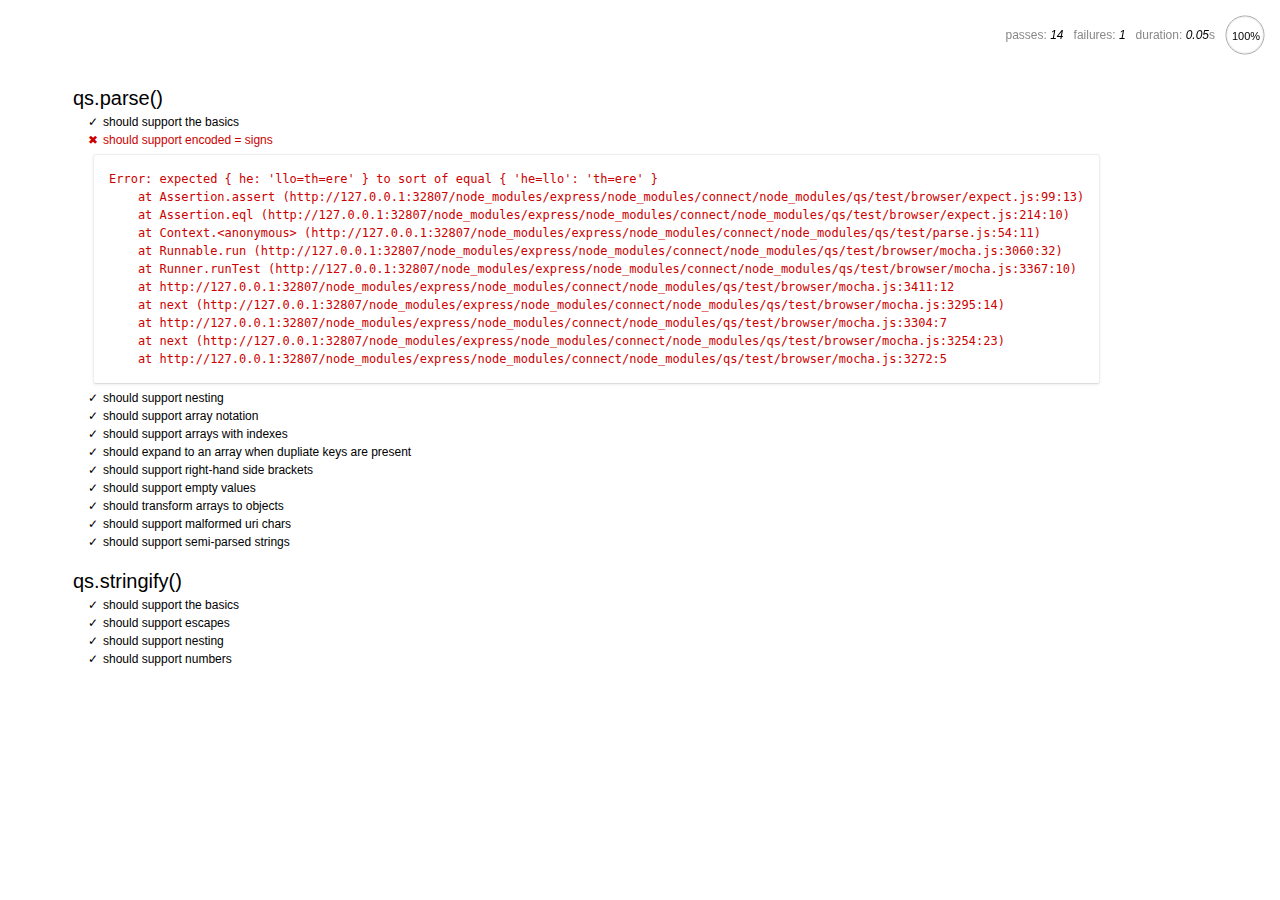
<file: node_modules/express/node_modules/connect/node_modules/qs/test/browser/index.html>
<html>
  <head>
    <title>Mocha</title>
    <meta http-equiv="Content-Type" content="text/html; charset=UTF-8">
    <link rel="stylesheet" href="mocha.css" />
    <script src="jquery.js" type="text/javascript"></script>
    <script src="expect.js"></script>
    <script src="mocha.js"></script>
    <script>mocha.setup('bdd')</script>
    <script src="qs.js"></script>
    <script src="../parse.js"></script>
    <script src="../stringify.js"></script>
    <script>onload = mocha.run;</script>
  </head>
  <body>
    <div id="mocha"></div>
  </body>
</html>
</file>
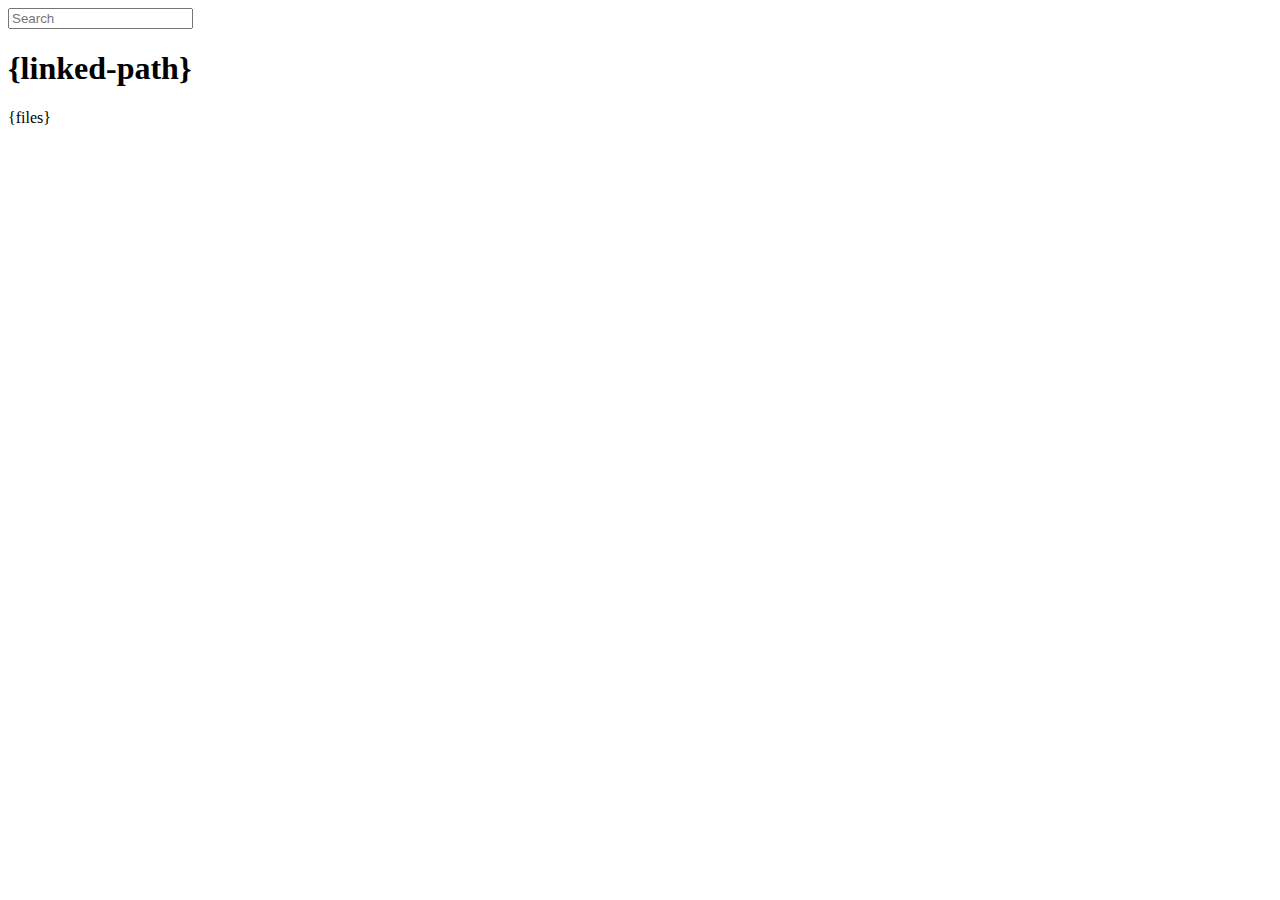
<file: node_modules/express/node_modules/connect/lib/public/directory.html>
<!DOCTYPE html>
<html>
  <head>
    <meta charset='utf-8'> 
    <title>listing directory {directory}</title>
    <style>{style}</style>
    <script>
      function $(id){
        var el = 'string' == typeof id
          ? document.getElementById(id)
          : id;

        el.on = function(event, fn){
          if ('content loaded' == event) {
            event = window.attachEvent ? "load" : "DOMContentLoaded";
          }
          el.addEventListener
            ? el.addEventListener(event, fn, false)
            : el.attachEvent("on" + event, fn);
        };

        el.all = function(selector){
          return $(el.querySelectorAll(selector));
        };

        el.each = function(fn){
          for (var i = 0, len = el.length; i < len; ++i) {
            fn($(el[i]), i);
          }
        };

        el.getClasses = function(){
          return this.getAttribute('class').split(/\s+/);
        };

        el.addClass = function(name){
          var classes = this.getAttribute('class');
          el.setAttribute('class', classes
            ? classes + ' ' + name
            : name);
        };

        el.removeClass = function(name){
          var classes = this.getClasses().filter(function(curr){
            return curr != name;
          });
          this.setAttribute('class', classes);
        };

        return el;
      }

      function search() {
        var str = $('search').value
          , links = $('files').all('a');

        links.each(function(link){
          var text = link.textContent;

          if ('..' == text) return;
          if (str.length && ~text.indexOf(str)) {
            link.addClass('highlight');
          } else {
            link.removeClass('highlight');
          }
        });
      }

      $(window).on('content loaded', function(){
        $('search').on('keyup', search);
      });
    </script>
  </head>
  <body class="directory">
    <input id="search" type="text" placeholder="Search" autocomplete="off" />
    <div id="wrapper">
      <h1>{linked-path}</h1>
      {files}
    </div>
  </body>
</html>
</file>
<file: node_modules/express/node_modules/connect/node_modules/qs/test/browser/mocha.css>
body {
  font: 20px/1.5 "Helvetica Neue", Helvetica, Arial, sans-serif;
  padding: 60px 50px;
}

#mocha h1, h2 {
  margin: 0;
}

#mocha h1 {
  margin-top: 15px;
  font-size: 1em;
  font-weight: 200;
}

#mocha .suite .suite h1 {
  margin-top: 0;
  font-size: .8em;
}

#mocha h2 {
  font-size: 12px;
  font-weight: normal;
  cursor: pointer;
}

#mocha .suite {
  margin-left: 15px;
}

#mocha .test {
  margin-left: 15px;
}

#mocha .test:hover h2::after {
  position: relative;
  top: 0;
  right: -10px;
  content: '(view source)';
  font-size: 12px;
  font-family: arial;
  color: #888;
}

#mocha .test.pending:hover h2::after {
  content: '(pending)';
  font-family: arial;
}

#mocha .test.pass.medium .duration {
  background: #C09853;
}

#mocha .test.pass.slow .duration {
  background: #B94A48;
}

#mocha .test.pass::before {
  content: '✓';
  font-size: 12px;
  display: block;
  float: left;
  margin-right: 5px;
}

#mocha .test.pass .duration {
  font-size: 9px;
  margin-left: 5px;
  padding: 2px 5px;
  color: white;
  -webkit-box-shadow: inset 0 1px 1px rgba(0,0,0,.2);
  -moz-box-shadow: inset 0 1px 1px rgba(0,0,0,.2);
  box-shadow: inset 0 1px 1px rgba(0,0,0,.2);
  -webkit-border-radius: 5px;
  -moz-border-radius: 5px;
  -ms-border-radius: 5px;
  -o-border-radius: 5px;
  border-radius: 5px;
}

#mocha .test.pass.fast .duration {
  display: none;
}

#mocha .test.pending {
  color: #0b97c4;
}

#mocha .test.pending::before {
  content: '◦';
  color: #0b97c4;
}

#mocha .test.fail {
  color: #c00;
}

#mocha .test.fail pre {
  color: black;
}

#mocha .test.fail::before {
  content: '✖';
  font-size: 12px;
  display: block;
  float: left;
  margin-right: 5px;
  color: #c00;
}

#mocha .test pre.error {
  color: #c00;
}

#mocha .test pre {
  display: inline-block;
  font: 12px/1.5 monaco, monospace;
  margin: 5px;
  padding: 15px;
  border: 1px solid #eee;
  border-bottom-color: #ddd;
  -webkit-border-radius: 3px;
  -webkit-box-shadow: 0 1px 3px #eee;
}

#error {
  color: #c00;
  font-size: 1.5  em;
  font-weight: 100;
  letter-spacing: 1px;
}

#stats {
  position: fixed;
  top: 15px;
  right: 10px;
  font-size: 12px;
  margin: 0;
  color: #888;
}

#stats .progress {
  float: right;
  padding-top: 0;
}

#stats em {
  color: black;
}

#stats li {
  display: inline-block;
  margin: 0 5px;
  list-style: none;
  padding-top: 11px;
}

code .comment { color: #ddd }
code .init { color: #2F6FAD }
code .string { color: #5890AD }
code .keyword { color: #8A6343 }
code .number { color: #2F6FAD }
</file>
